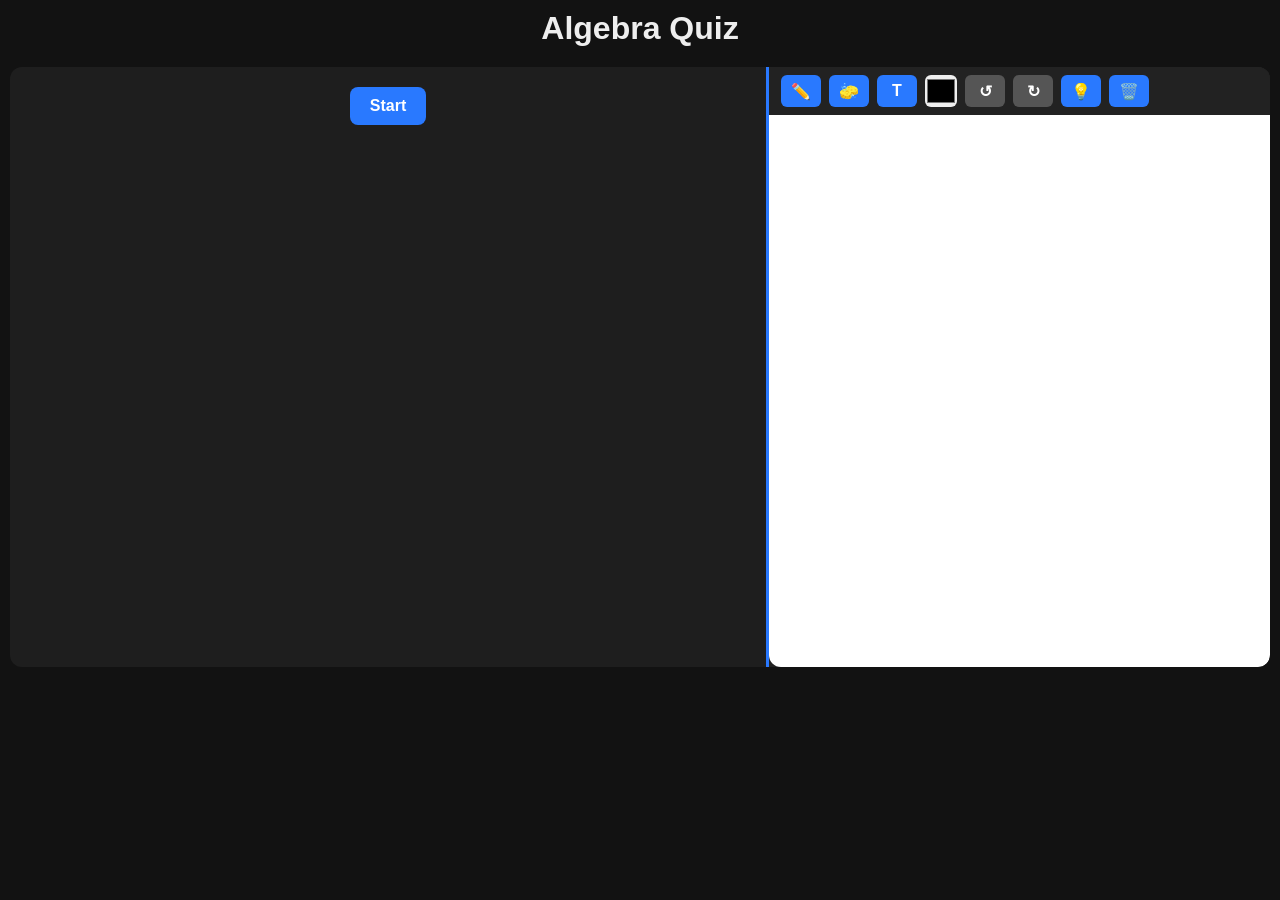
<file: ALGEBRA_GAME.html>
<!DOCTYPE html>
<html lang="de">
<head>
<meta charset="UTF-8" />
<meta name="viewport" content="width=device-width, initial-scale=1" />
<title>Algebra Quiz</title>
<style>
  /* Reset & base */
  * {
    box-sizing: border-box;
  }
  body {
    margin:0;
    font-family: 'Segoe UI', Tahoma, Geneva, Verdana, sans-serif;
    background: #121212;
    color: #eee;
    display: flex;
    flex-direction: column;
    height: 100vh;
    overflow: hidden;
  }
  h1, h2 {
    margin: 0 0 10px 0;
    font-weight: 700;
  }
  button {
    background: #2979ff;
    border: none;
    padding: 10px 20px;
    border-radius: 8px;
    color: white;
    font-weight: 600;
    font-size: 1rem;
    cursor: pointer;
    transition: background 0.3s ease;
    -webkit-user-select: none;
    -moz-user-select: none;
    -ms-user-select: none;
    user-select: none;
  }
  button:disabled {
    background: #555;
    cursor: not-allowed;
  }
  button:hover:not(:disabled) {
    background: #5393ff;
  }
  #app-container {
    display: flex;
    flex: 1;
    overflow: hidden;
    max-height: 600px;
    max-width: 100vw;
    background: #1e1e1e;
    border-radius: 12px;
    margin: 10px;
  }
  #quiz-section {
    flex: 1 1 60%;
    display: flex;
    flex-direction: column;
    padding: 20px;
    overflow-y: auto;
  }
  #whiteboard-container {
    flex: 1 1 40%;
    background: #222;
    border-left: 3px solid #2979ff;
    display: flex;
    flex-direction: column;
  }
  /* Small screens: whiteboard below quiz */
  @media (max-width: 670px) {
    #app-container {
      flex-direction: column;
      max-height: 600px;
    }
    #quiz-section {
      flex: none;
      height: 300px;
      padding: 15px;
    }
    #whiteboard-container {
      flex: none;
      height: 280px;
      border-left: none;
      border-top: 3px solid #2979ff;
    }
  }
  /* Quiz content */
  #question-number {
    font-size: 1rem;
    opacity: 0.7;
    margin-bottom: 5px;
  }
  #question-text {
    font-size: 1.4rem;
    margin-bottom: 20px;
  }
  input[type="text"] {
    padding: 12px;
    font-size: 1.2rem;
    border-radius: 8px;
    border: none;
    margin-bottom: 15px;
    width: 100%;
    background: #333;
    color: white;
  }
  input[type="text"]:focus {
    outline: 2px solid #5393ff;
  }
  #feedback {
    min-height: 2.2em;
    margin-bottom: 15px;
    font-size: 1rem;
  }
  #controls {
    margin-top: auto;
    display: flex;
    justify-content: flex-start;
    gap: 10px;
  }
  #controls button {
    min-width: 120px;
  }
  /* Whiteboard controls */
  #wb-toolbar {
    background: #222;
    padding: 8px 12px;
    display: flex;
    gap: 8px;
    align-items: center;
    flex-wrap: wrap;
  }
  .wb-btn {
    background: #2979ff;
    border: none;
    width: 32px;
    height: 32px;
    border-radius: 6px;
    cursor: pointer;
    display: flex;
    align-items: center;
    justify-content: center;
    transition: background 0.2s ease;
    color: white;
    font-weight: bold;
    -webkit-user-select: none;
    -moz-user-select: none;
    -ms-user-select: none;
    user-select: none;
  }
  .wb-btn:disabled {
    background: #555;
    cursor: not-allowed;
  }
  .wb-btn:hover:not(:disabled) {
    background: #5393ff;
  }
  #color-picker {
    width: 32px;
    height: 32px;
    padding:0;
    border-radius: 6px;
    border: none;
    cursor: pointer;
  }
  #whiteboard {
    flex: 1;
    background: white;
    touch-action: none;
    border-radius: 0 0 12px 12px;
  }
  /* Text input mode indicator */
  #text-mode-indicator {
    color: #2979ff;
    font-weight: 700;
    -webkit-user-select: none;
    -moz-user-select: none;
    -ms-user-select: none;
    user-select: none;

  }
  /* Mobile inputs fix */
  input, button, select, textarea {
    -webkit-tap-highlight-color: transparent;
  }
</style>
</head>
<body>
  <h1 style="text-align:center; margin-top:10px; user-select:none;">Algebra Quiz</h1>
  <div id="app-container" aria-live="polite">
    <section id="quiz-section" aria-label="Algebra Quiz Section">
      <div id="start-screen" style="text-align:center;">
        <button id="start-btn" aria-label="Starte das Quiz">Start</button>
      </div>
      <div id="question-screen" style="display:none; flex-direction: column; height: 100%;">
        <p id="question-number" aria-live="polite"></p>
        <p id="question-text"></p>
        <input type="text" id="answer-input" aria-label="Antwort eingeben" autocomplete="off" />
        <div id="feedback" role="alert" aria-live="assertive"></div>
        <div id="controls">
          <button id="check-btn" aria-label="Antwort überprüfen">Prüfen</button>
          <button id="next-btn" style="display:none;" aria-label="Nächste Frage">Nächste Frage</button>
          <button id="restart-btn" style="display:none;" aria-label="Quiz neu starten">Neu starten</button>
        </div>
      </div>
    </section>
    <section id="whiteboard-container" aria-label="Whiteboard zum Schreiben und Zeichnen">
      <div id="wb-toolbar" role="toolbar" aria-label="Whiteboard Werkzeuge">
        <button class="wb-btn" id="wb-pen" title="Stift" aria-pressed="true" aria-label="Stift Werkzeug">✏️</button>
        <button class="wb-btn" id="wb-eraser" title="Radierer" aria-pressed="false" aria-label="Radierer Werkzeug">🧽</button>
        <button class="wb-btn" id="wb-text" title="Text" aria-pressed="false" aria-label="Text Werkzeug">T</button>
        <input type="color" id="color-picker" aria-label="Farbe auswählen" value="#000000" />
        <button class="wb-btn" id="wb-undo" title="Rückgängig" aria-label="Rückgängig">↺</button>
        <button class="wb-btn" id="wb-redo" title="Wiederherstellen" aria-label="Wiederherstellen">↻</button>
        <button class="wb-btn" id="wb-info" title="Erklärung / KI Hilfe" aria-label="Erklärung oder KI Hilfe">💡</button>
        <button class="wb-btn" id="wb-clear" title="Löschen" aria-label="Whiteboard leeren">🗑️</button>
      </div>
      <canvas id="whiteboard" tabindex="0" aria-label="Whiteboard Zeichenfläche"></canvas>
    </section>
  </div>

<script src="ALGEBRA_GAME.js"></script>
</body>
</html>
</file>
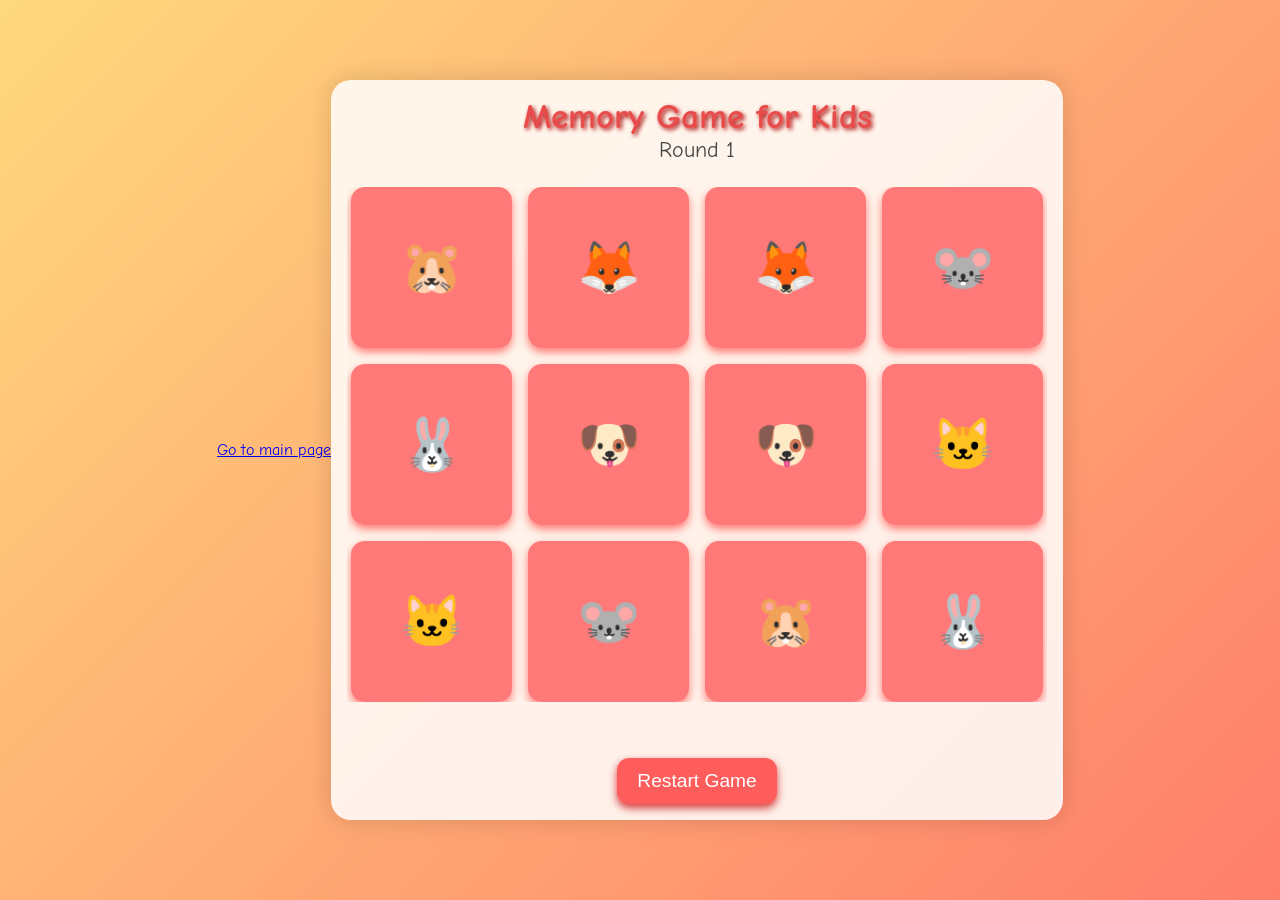
<file: Memory-play.html>
<!DOCTYPE html>
<html lang="en">
<head>
<meta charset="UTF-8" />
<meta name="viewport" content="width=device-width, initial-scale=1" />
<title>Kids Memory Game - Responsive Rounds</title>
<style>
  @import url('https://fonts.googleapis.com/css2?family=Comic+Neue:wght@700&display=swap');
  html, body {
    margin: 0;
    padding: 0;
    height: 100%;
    background: linear-gradient(135deg, #FFD97D, #FF7E6B);
    font-family: 'Comic Neue', cursive, sans-serif;
    overflow: hidden;
    -webkit-tap-highlight-color: transparent;
  }
  body {
    display: flex;
    justify-content: center;
    align-items: center;
    min-height: 100vh;
    padding: 10px;
    box-sizing: border-box;
  }
  #game-container {
    background: #fffefddd;
    border-radius: 20px;
    padding: 16px;
    box-shadow: 0 0 25px rgba(0,0,0,0.15);
    width: 100%;
    max-width: 700px;
    max-height: 90vh;
    display: flex;
    flex-direction: column;
    -moz-user-select: none;
    -ms-user-select: none;
    -webkit-user-select: none;
    user-select: none;
  }
  header {
    text-align: center;
    margin-bottom: 12px;
  }
  header h1 {
    margin: 0;
    font-size: 2.2rem;
    color: #e94b4b;
    text-shadow: 2px 2px 4px #ab0f0f;
  }
  #round-info {
    font-size: 1.4rem;
    color: #444;
    margin-bottom: 12px;
  }
  #grid {
    flex-grow: 1;
    display: grid;
    grid-gap: 14px;
    justify-content: center;
    /* Default for desktop */
    grid-template-columns: repeat(6, minmax(50px, 1fr));
    max-height: 100%;
    overflow-y: auto;
    padding: 0 4px;
  }
  .card {
    background: #ffcccb;
    border-radius: 14px;
    box-shadow: 0 4px 8px #ff7a73;
    position: relative;
    width: 100%;
    padding-top: 100%; /* 1:1 aspect ratio */
    cursor: pointer;
    perspective: 800px;
    transition: transform 0.3s ease;
  }
  .card-inner {
    position: absolute;
    top: 0; bottom: 0; left: 0; right: 0;
    border-radius: 14px;
    transition: transform 0.5s;
    transform-style: preserve-3d;
  }
  .card.flipped .card-inner {
    transform: rotateY(180deg);
  }
  .card-front, .card-back {
    position: absolute;
    width: 100%;
    height: 100%;
    border-radius: 14px;
    backface-visibility: hidden;
    display: flex;
    justify-content: center;
    align-items: center;
    font-size: 2.8rem;
    -moz-user-select: none;
    -ms-user-select: none;
    -webkit-user-select: none;
    user-select: none;
  }
  .card-front {
    background: #ff7979;
    color: white;
  }
  .card-back {
    background: #ffe0e0;
    color: #cc4444;
    transform: rotateY(180deg);
  }
  #status {
    margin-top: 14px;
    text-align: center;
    font-size: 1.3rem;
    color: #555;
    min-height: 28px;
  }
  #restart-btn {
    margin-top: 14px;
    align-self: center;
    background: #ff5c5c;
    border: none;
    border-radius: 12px;
    color: white;
    font-size: 1.2rem;
    padding: 12px 20px;
    cursor: pointer;
    box-shadow: 0 4px 8px #d23a3a;
    transition: background-color 0.3s ease;
  }
  #restart-btn:hover {
    background: #e94444;
  }
  /* Responsive grid adjustments */
  @media (max-width: 600px) {
    #game-container {
      max-width: 100%;
      max-height: 95vh;
      padding: 12px;
    }
    #grid {
      grid-template-columns: repeat(4, minmax(60px, 1fr));
      grid-gap: 12px;
    }
    .card-front, .card-back {
      font-size: 2.5rem;
    }
  }
  @media (max-width: 400px) {
    #grid {
      grid-template-columns: repeat(3, minmax(70px, 1fr));
      grid-gap: 10px;
    }
    .card-front, .card-back {
      font-size: 2.3rem;
    }
    #round-info {
      font-size: 1.1rem;
    }
  }
  @media (min-width: 900px) {
    #grid {
      grid-template-columns: repeat(8, minmax(55px, 1fr));
      grid-gap: 16px;
    }
    .card-front, .card-back {
      font-size: 3.2rem;
    }
  }

</style>
</head>
<body>
  <a href="WEB_AM.html" aria-label="Go to main page">Go to main page</a>
  <div id="game-container" role="main" aria-label="Kids Memory Game">
    <header>
      <h1>Memory Game for Kids</h1>
      <div id="round-info" aria-live="polite">Round 1</div>
    </header>
    <div id="grid" aria-live="polite" aria-relevant="additions"></div>
    <div id="status" aria-live="assertive" role="alert"></div>
    <button id="restart-btn" aria-label="Restart Game">Restart Game</button>
  </div>

<script>
(() => {
  'use strict';
  const EMOJIS = ['🐶','🐱','🐭','🐹','🐰','🦊','🐻','🐼','🐨','🐯','🦁','🐮','🐸','🐵','🐤','🦄','🐝','🐙'];
  const grid = document.getElementById('grid');
  const status = document.getElementById('status');
  const roundInfo = document.getElementById('round-info');
  const restartBtn = document.getElementById('restart-btn');

  let round = 1;
  let cards = [];
  let firstCard = null;
  let secondCard = null;
  let lockBoard = false;
  let matchedPairs = 0;
  let totalPairs = 0;

  // Compute pairs count based on round - start with 6 pairs, max 9 pairs to keep game manageable
  function getPairsCount(round) {
    return Math.min(6 + round - 1, 9);
  }
  // Shuffle array (Fisher-Yates)
  function shuffle(array) {
    for (let i = array.length - 1; i > 0; i--) {
      const j = Math.floor(Math.random() * (i + 1));
      [array[i], array[j]] = [array[j], array[i]];
    }
    return array;
  }
  // Create card element
  function createCard(emoji, index) {
    const card = document.createElement('div');
    card.classList.add('card');
    card.setAttribute('tabindex', '0'); // make focusable for keyboard
    card.setAttribute('aria-label', 'Memory card');
    card.dataset.emoji = emoji;
    card.dataset.index = index;

    const inner = document.createElement('div');
    inner.classList.add('card-inner');
    const front = document.createElement('div');
    front.classList.add('card-front');
    front.textContent = emoji;
    const back = document.createElement('div');
    back.classList.add('card-back');
    back.textContent = "❓";

    inner.appendChild(front);
    inner.appendChild(back);
    card.appendChild(inner);

    // Click or key enter/space to flip card
    card.addEventListener('click', () => onCardClick(card));
    card.addEventListener('keydown', e => {
      if (e.key === 'Enter' || e.key === ' ') {
        e.preventDefault();
        onCardClick(card);
      }
    });
    return card;
  }
  // Flip card logic
  function flipCard(card) {
    card.classList.add('flipped');
  }
  function unflipCard(card) {
    card.classList.remove('flipped');
  }
  function disableCard(card) {
    card.removeEventListener('click', () => onCardClick(card));
    card.style.cursor = 'default';
    card.setAttribute('aria-disabled', 'true');
  }
  function onCardClick(card) {
    if (lockBoard) return;
    if (card === firstCard) return;
    if (card.classList.contains('flipped')) return;

    flipCard(card);

    if (!firstCard) {
      firstCard = card;
      return;
    }
    secondCard = card;
    lockBoard = true;
    checkForMatch();
  }
  function checkForMatch() {
    const isMatch = firstCard.dataset.emoji === secondCard.dataset.emoji;

    if (isMatch) {
      matchedPairs++;
      status.textContent = `Good job! You found a pair 🥳 (${matchedPairs}/${totalPairs})`;
      disableCard(firstCard);
      disableCard(secondCard);
      resetSelection();

      if (matchedPairs === totalPairs) {
        setTimeout(nextRound, 1500);
      } else {
        lockBoard = false;
      }
    } else {
      status.textContent = 'Oops! Try again 😅';
      setTimeout(() => {
        unflipCard(firstCard);
        unflipCard(secondCard);
        resetSelection();
        lockBoard = false;
        status.textContent = '';
      }, 1000);
    }
  }
  function resetSelection() {
    firstCard = null;
    secondCard = null;
  }
  // Start next round
  function nextRound() {
    round++;
    status.textContent = '';
    roundInfo.textContent = `Round ${round}`;
    setupRound();
  }
  // Setup cards and grid for the current round
  function setupRound() {
    matchedPairs = 0;
    grid.innerHTML = '';
    const pairsCount = getPairsCount(round);
    totalPairs = pairsCount;

    // Select emojis for pairs
    const emojisForRound = EMOJIS.slice(0, pairsCount);

    // Create pairs and shuffle
    const cardsForRound = shuffle(emojisForRound.concat(emojisForRound));

    cards = cardsForRound.map((emoji, idx) => createCard(emoji, idx));
    cards.forEach(card => grid.appendChild(card));

    // Adjust grid columns based on pairs count for better feel
    if (pairsCount <= 6) {
      grid.style.gridTemplateColumns = 'repeat(4, 1fr)';
    } else if (pairsCount <= 8) {
      grid.style.gridTemplateColumns = 'repeat(5, 1fr)';
    } else {
      grid.style.gridTemplateColumns = 'repeat(6, 1fr)';
    }

    // Reset scroll if any
    grid.scrollTop = 0;
  }
  // Restart game from round 1
  function restartGame() {
    round = 1;
    roundInfo.textContent = 'Round 1';
    status.textContent = '';
    setupRound();
  }
  restartBtn.addEventListener('click', () => {
    restartGame();
    restartBtn.focus();
  });
  // Initialize game
  setupRound();

})();
</script>
</body>
</html>
</file>
